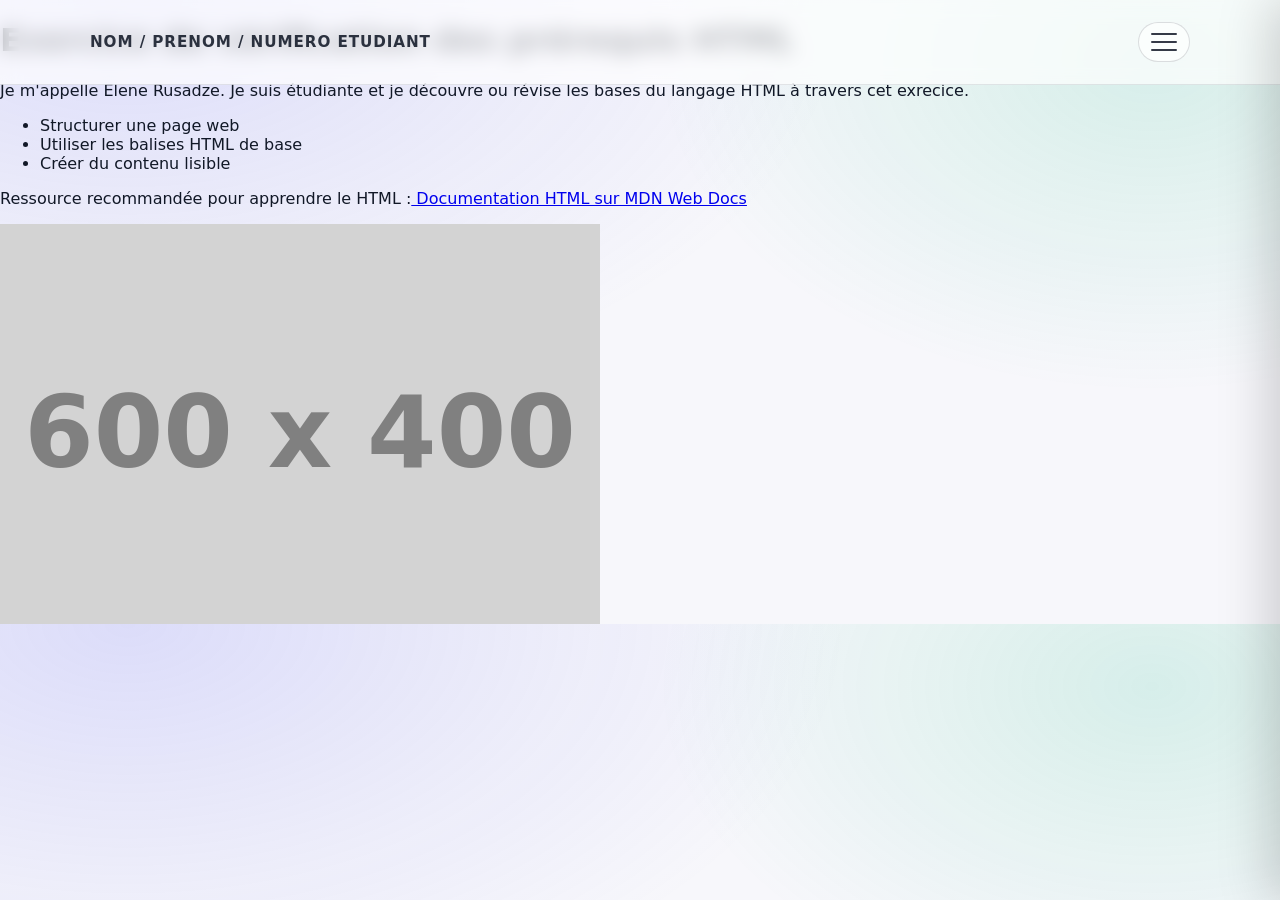
<file: RUSADZE-Elene-ex4/index-1.html>
<!DOCTYPE html>
<html lang="en">
<head>
    <meta charset="UTF-8">
    <meta name="viewport" content="width=device-width, initial-scale=1.0">
    <title>Exercice 1</title>

      <!-- Styles séparés (ordre important : nav isolée puis contenu) -->
  <link rel="stylesheet" href="mainnav.css" />
  <link rel="stylesheet" href="styles.css" />

  <!-- L'attribut defer évite de bloquer le rendu initial -->
  <script defer src="mainnav.js"></script>
</head>
<body>

    <!-- Header demandé, à la racine du body -->
  <header id="mainnav" aria-label="Navigation principale">
    <!-- aria-label offre une description accessible du bloc de navigation
    Les attributs ARIA (Accessible Rich Internet Applications) donnent aux lecteurs d’écran et autres outils d’accessibilité des infos que le HTML seul ne fournit pas toujours : rôle d’un élément, état (ouvert, désactivé…), relations entre composants. 
    -->
    <div class="mainnav__inner">
      <div class="mainnav__title" aria-label="Identité">
        NOM / PRENOM / NUMERO ETUDIANT
      </div>

      <button
        class="mainnav__burger"
        type="button"
        aria-label="Ouvrir le menu"
        aria-controls="mainnav-drawer"
        aria-expanded="false"
      >
        <!-- aria-controls & aria-expanded pilotent l'état du menu burger -->
        <span class="mainnav__burgerBars" aria-hidden="true">
          <span class="mainnav__bar"></span>
          <span class="mainnav__bar"></span>
          <span class="mainnav__bar"></span>
        </span>
      </button>
    </div>

    <!-- Overlay + volet -->
    <!-- data-mainnav-close + hidden servent au pilotage JS & à l'accessibilité -->
    <div class="mainnav__overlay" data-mainnav-close tabindex="-1" hidden></div>

    <aside
      id="mainnav-drawer"
      class="mainnav__drawer"
      aria-label="Menu"
      aria-hidden="true"
      hidden
    >
      <!-- L'élément aside moderne héberge le tiroir de navigation -->
      <div class="mainnav__drawerHeader">
        <div class="mainnav__drawerTitle">Menu</div>
        <button class="mainnav__close" type="button" aria-label="Fermer le menu" data-mainnav-close>
          ✕
        </button>
      </div>

      <nav class="mainnav__menu" aria-label="Liens">
        <a class="mainnav__link" href="index-1.html">Exercice 1</a>
        <a class="mainnav__link" href="index-2.html">Exercice 2</a>
        <a class="mainnav__link" href="index-3.html">Exercice 3</a>
        <a class="mainnav__link" href="index-5.html">Exercice 4</a>
      </nav>

      <div class="mainnav__drawerFooter">
        <small>Navigation demo</small>
      </div>
    </aside>
  </header>




    <h1>Exercice de vérification des prérequis HTML</h1>

    <p>Je m'appelle Elene Rusadze. Je suis étudiante et je découvre ou révise les bases du langage HTML à travers cet exrecice.
    </p>

    <ul>
        <li>Structurer une page web</li>
        <li>Utiliser les balises HTML de base</li>
        <li>Créer du contenu lisible</li>
    </ul>

    <p>
        Ressource recommandée pour apprendre le HTML :<a href=" http://master1.html.css.free.fr/cours/index.php"> Documentation HTML sur MDN Web Docs </a> 
    </p>

    


    <div id="box">
        <h2>600 x 400</h2>

        <style>
            #box{background-color:lightgray;
                height: 400px;
                width: 600px;
                text-align:center;
                padding:auto;
            
            }

            h2{ font-size: 100px;
                margin:auto;
                color:gray;
                padding-top:150px;
            }
                
        </style>
    </div>

    
    
</body>
</html>
</file>
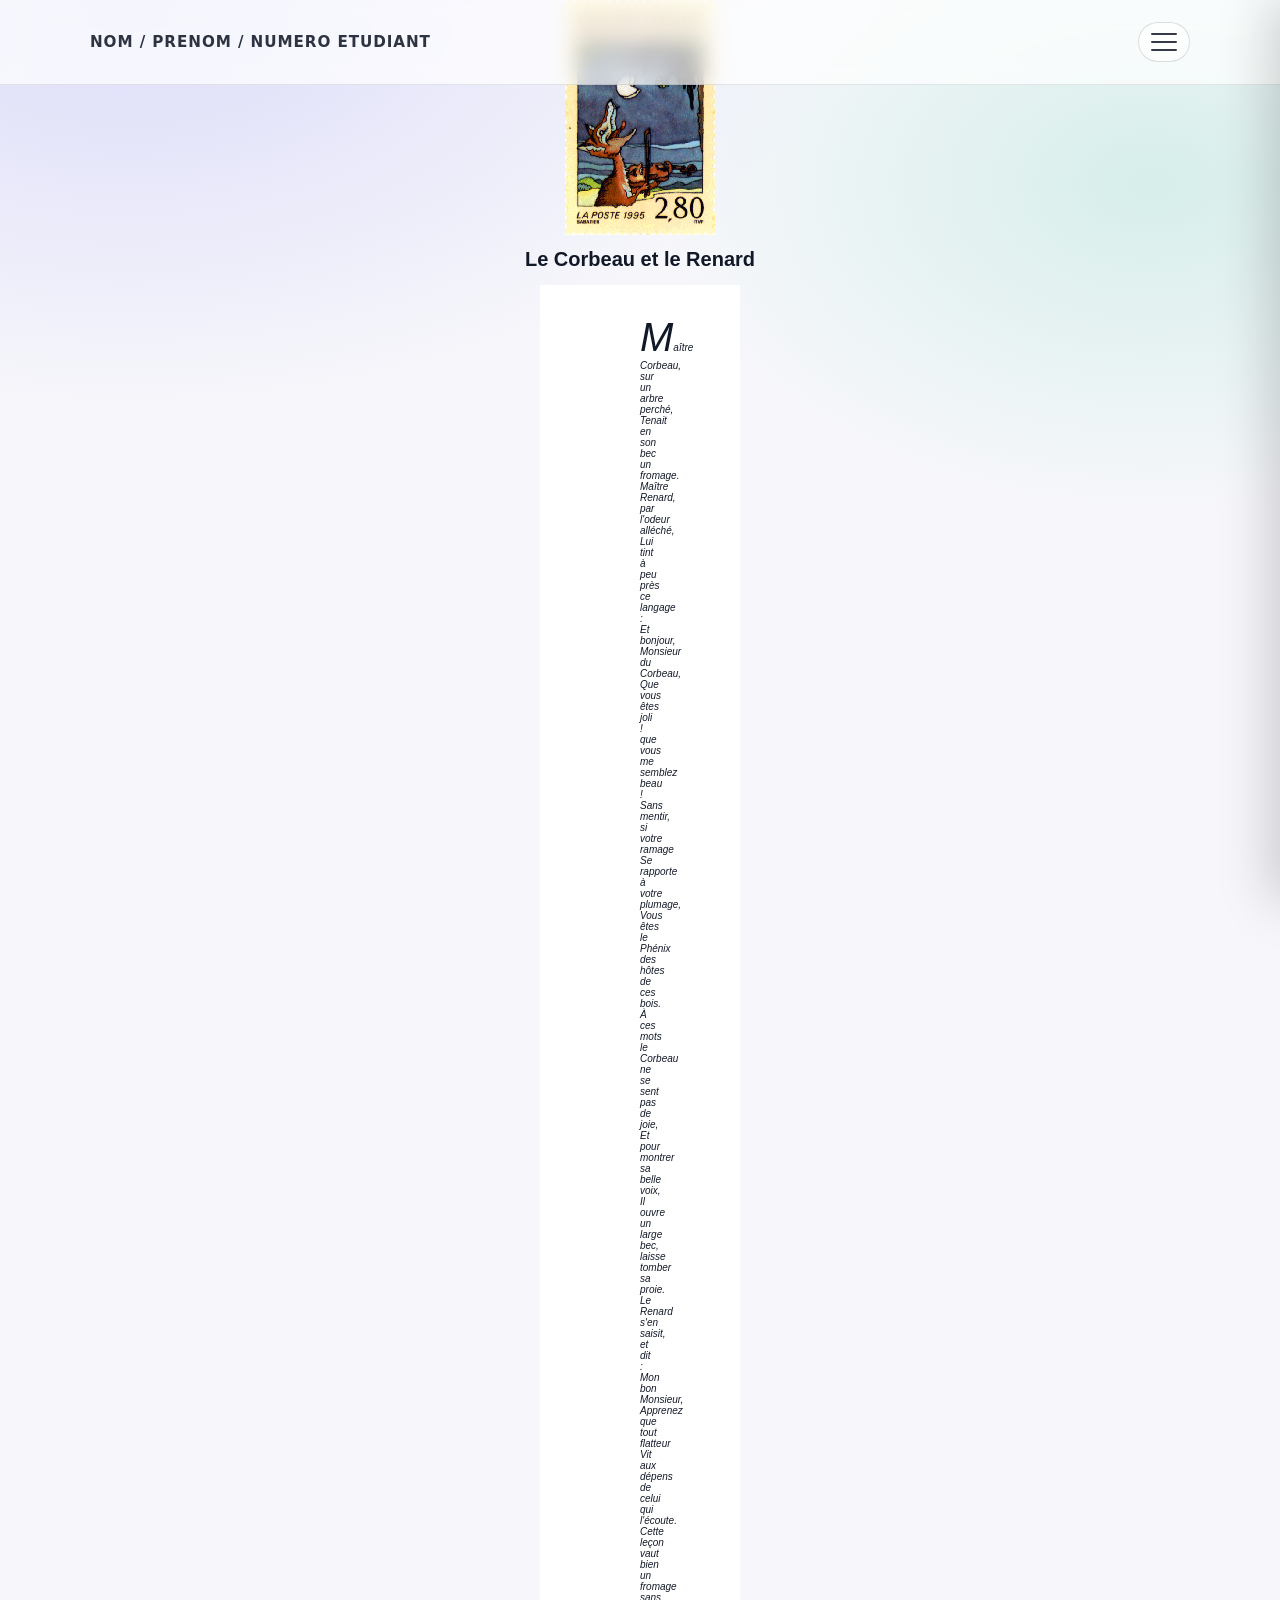
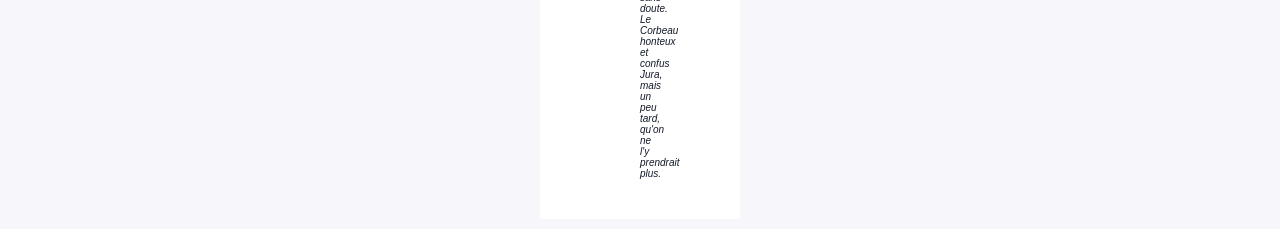
<file: RUSADZE-Elene-ex4/index-2.html>
<!DOCTYPE html>
<html lang="en">
<head>
    <meta charset="UTF-8">
    <meta name="viewport" content="width=device-width, initial-scale=1.0">
    
    <link rel="stylesheet" type="text/css" href="style-2.css"/> 
    <title>Exercice 2</title>

      <!-- Styles séparés (ordre important : nav isolée puis contenu) -->
  <link rel="stylesheet" href="mainnav.css" />
  <link rel="stylesheet" href="styles.css" />

  <!-- L'attribut defer évite de bloquer le rendu initial -->
  <script defer src="mainnav.js"></script>
</head>
<body>
    

 <!-- Header demandé, à la racine du body -->
  <header id="mainnav" aria-label="Navigation principale">
    <!-- aria-label offre une description accessible du bloc de navigation
    Les attributs ARIA (Accessible Rich Internet Applications) donnent aux lecteurs d’écran et autres outils d’accessibilité des infos que le HTML seul ne fournit pas toujours : rôle d’un élément, état (ouvert, désactivé…), relations entre composants. 
    -->
    <div class="mainnav__inner">
      <div class="mainnav__title" aria-label="Identité">
        NOM / PRENOM / NUMERO ETUDIANT
      </div>

      <button
        class="mainnav__burger"
        type="button"
        aria-label="Ouvrir le menu"
        aria-controls="mainnav-drawer"
        aria-expanded="false"
      >
        <!-- aria-controls & aria-expanded pilotent l'état du menu burger -->
        <span class="mainnav__burgerBars" aria-hidden="true">
          <span class="mainnav__bar"></span>
          <span class="mainnav__bar"></span>
          <span class="mainnav__bar"></span>
        </span>
      </button>
    </div>

    <!-- Overlay + volet -->
    <!-- data-mainnav-close + hidden servent au pilotage JS & à l'accessibilité -->
    <div class="mainnav__overlay" data-mainnav-close tabindex="-1" hidden></div>

    <aside
      id="mainnav-drawer"
      class="mainnav__drawer"
      aria-label="Menu"
      aria-hidden="true"
      hidden
    >
      <!-- L'élément aside moderne héberge le tiroir de navigation -->
      <div class="mainnav__drawerHeader">
        <div class="mainnav__drawerTitle">Menu</div>
        <button class="mainnav__close" type="button" aria-label="Fermer le menu" data-mainnav-close>
          ✕
        </button>
      </div>

      <nav class="mainnav__menu" aria-label="Liens">
        <a class="mainnav__link" href="index-1.html">Exercice 1</a>
        <a class="mainnav__link" href="index-2.html">Exercice 2</a>
        <a class="mainnav__link" href="index-3.html">Exercice 3</a>
        <a class="mainnav__link" href="index-5.html">Exercice 4</a>
      </nav>

      <div class="mainnav__drawerFooter">
        <small>Navigation demo</small>
      </div>
    </aside>
  </header>

    <img src="image.png"/>
    
    <h1>Le Corbeau et le Renard</h1>

    <div id="texte">
            <p><span>M</span>aître Corbeau, sur un arbre perché,
            Tenait en son bec un fromage.
            Maître Renard, par l'odeur alléché,
            Lui tint à peu près ce langage :
            Et bonjour, Monsieur du Corbeau,
            Que vous êtes joli ! que vous me semblez beau !
            Sans mentir, si votre ramage
            Se rapporte à votre plumage,
            Vous êtes le Phénix des hôtes de ces bois.
            À ces mots le Corbeau ne se sent pas de joie,
            Et pour montrer sa belle voix,
            Il ouvre un large bec, laisse tomber sa proie.
            Le Renard s'en saisit, et dit : Mon bon Monsieur,
            Apprenez que tout flatteur
            Vit aux dépens de celui qui l'écoute.
            Cette leçon vaut bien un fromage sans doute.
            Le Corbeau honteux et confus
            Jura, mais un peu tard, qu'on ne l'y prendrait plus.
           </p>
    </div>


</body>
</html>
</file>
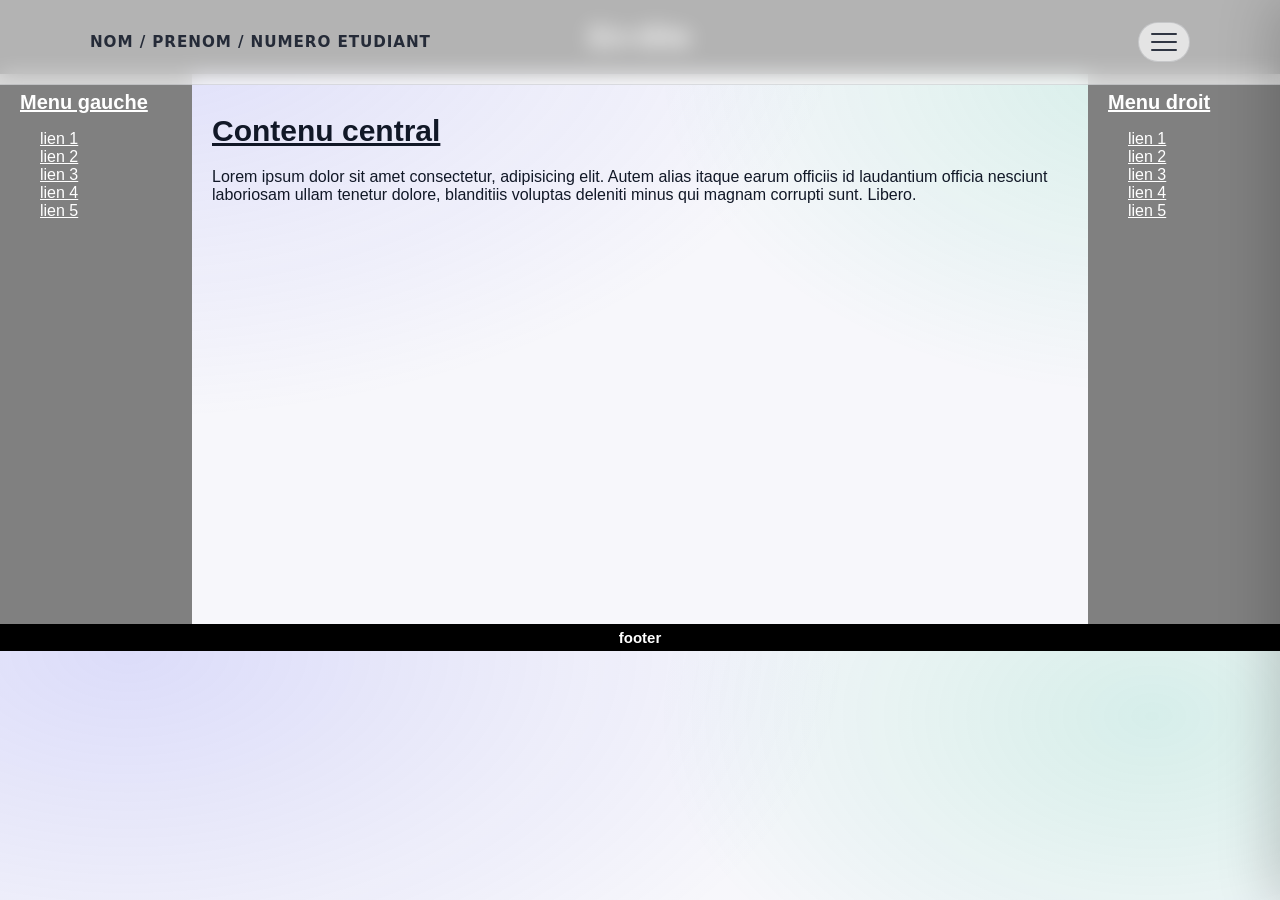
<file: RUSADZE-Elene-ex4/index-3.html>
<!DOCTYPE html>
<html lang="en">
<head>
    <meta charset="UTF-8">
    <meta name="viewport" content="width=device-width, initial-scale=1.0">
    <link rel="stylesheet" type="text/css" href="style-3.css" /> 
    <title>Exercice 3</title>
    <h3>En-tête</h3>

      <!-- Styles séparés (ordre important : nav isolée puis contenu) -->
  <link rel="stylesheet" href="mainnav.css" />
  <link rel="stylesheet" href="styles.css" />

  <!-- L'attribut defer évite de bloquer le rendu initial -->
  <script defer src="mainnav.js"></script>
  
</head>
<body>

 <!-- Header demandé, à la racine du body -->
  <header id="mainnav" aria-label="Navigation principale">
    <!-- aria-label offre une description accessible du bloc de navigation
    Les attributs ARIA (Accessible Rich Internet Applications) donnent aux lecteurs d’écran et autres outils d’accessibilité des infos que le HTML seul ne fournit pas toujours : rôle d’un élément, état (ouvert, désactivé…), relations entre composants. 
    -->
    <div class="mainnav__inner">
      <div class="mainnav__title" aria-label="Identité">
        NOM / PRENOM / NUMERO ETUDIANT
      </div>

      <button
        class="mainnav__burger"
        type="button"
        aria-label="Ouvrir le menu"
        aria-controls="mainnav-drawer"
        aria-expanded="false"
      >
        <!-- aria-controls & aria-expanded pilotent l'état du menu burger -->
        <span class="mainnav__burgerBars" aria-hidden="true">
          <span class="mainnav__bar"></span>
          <span class="mainnav__bar"></span>
          <span class="mainnav__bar"></span>
        </span>
      </button>
    </div>

    <!-- Overlay + volet -->
    <!-- data-mainnav-close + hidden servent au pilotage JS & à l'accessibilité -->
    <div class="mainnav__overlay" data-mainnav-close tabindex="-1" hidden></div>

    <aside
      id="mainnav-drawer"
      class="mainnav__drawer"
      aria-label="Menu"
      aria-hidden="true"
      hidden
    >
      <!-- L'élément aside moderne héberge le tiroir de navigation -->
      <div class="mainnav__drawerHeader">
        <div class="mainnav__drawerTitle">Menu</div>
        <button class="mainnav__close" type="button" aria-label="Fermer le menu" data-mainnav-close>
          ✕
        </button>
      </div>

      <nav class="mainnav__menu" aria-label="Liens">
        <a class="mainnav__link" href="index-1.html">Exercice 1</a>
        <a class="mainnav__link" href="index-2.html">Exercice 2</a>
        <a class="mainnav__link" href="index-3.html">Exercice 3</a>
        <a class="mainnav__link" href="index-5.html">Exercice 4</a>
      </nav>

      <div class="mainnav__drawerFooter">
        <small>Navigation demo</small>
      </div>
    </aside>
  </header>


    <main>
        <div id="menug">
            <h2>Menu gauche</h2>
           <ul>
                <li><a href="#">lien 1</a></li>
                <li><a href="#">lien 2</a></li>
                <li><a href="#">lien 3</a></li>
                <li><a href="#">lien 4</a></li>
                <li><a href="#">lien 5</a></li>
            </ul> 
        </div>
        
        <div id="central">
            <h1>Contenu central</h1> 

            <p>
                Lorem ipsum dolor sit amet consectetur, adipisicing elit. Autem alias itaque earum officiis id laudantium officia nesciunt laboriosam ullam tenetur dolore, blanditiis voluptas deleniti minus qui magnam corrupti sunt. Libero.
            </p>
        </div>


        <div id="menud">
            <h2>Menu droit</h2>

             <ul>
                <li><a href="#">lien 1</a></li>
                <li><a href="#">lien 2</a></li>
                <li><a href="#">lien 3</a></li>
                <li><a href="#">lien 4</a></li>
                <li><a href="#">lien 5</a></li>
            </ul> 
        </div>




    </main>

    
</body>

<footer>

<h4>footer</h4>
</footer>
</html>
</file>
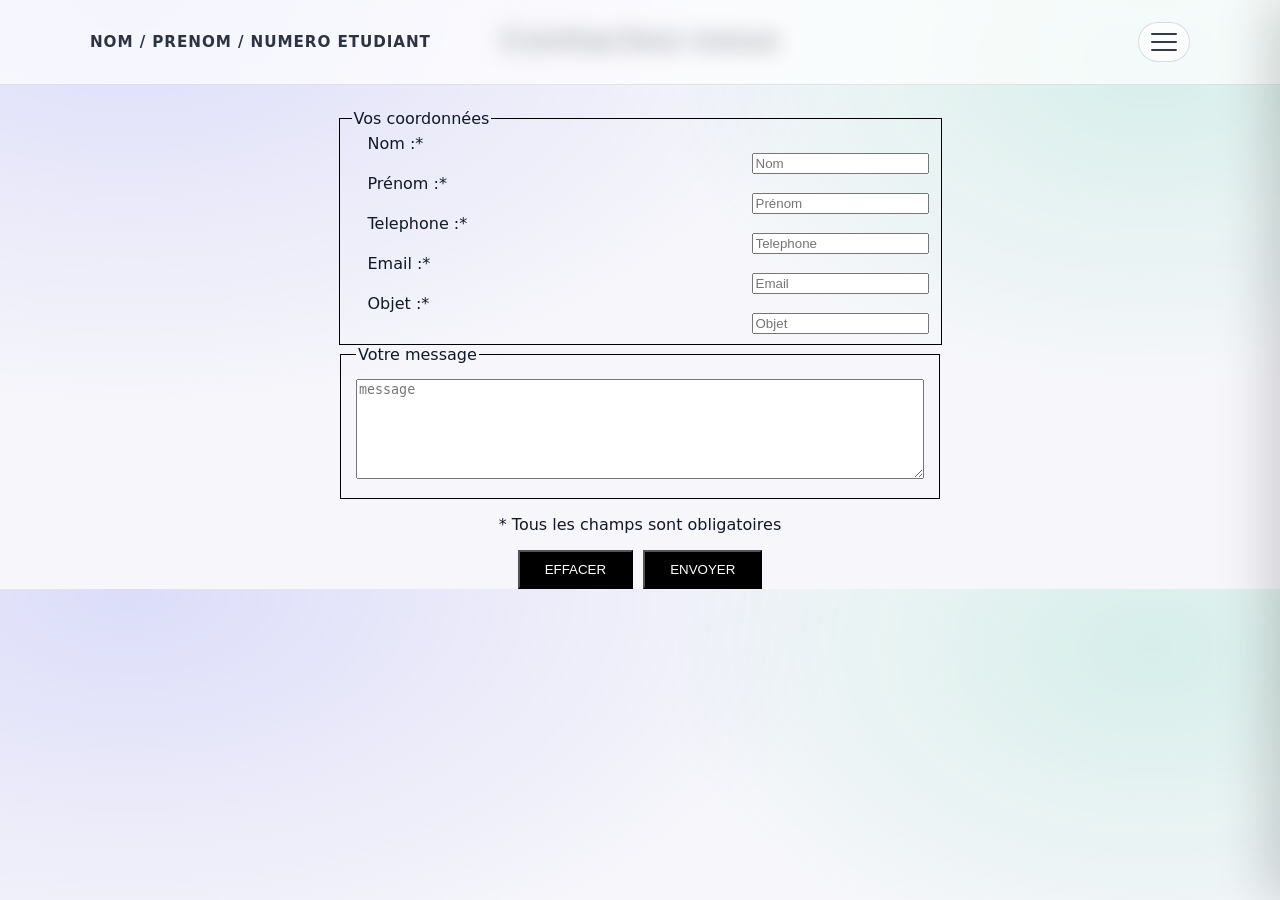
<file: RUSADZE-Elene-ex4/index-5.html>
<!DOCTYPE html>
<html lang="en">
<head>
    <meta charset="UTF-8">
    <meta name="viewport" content="width=device-width, initial-scale=1.0">
    <title>Exercice 5</title>
    <link rel="stylesheet" href="style-5.css"/>

          <!-- Styles séparés (ordre important : nav isolée puis contenu) -->
  <link rel="stylesheet" href="mainnav.css" />
  <link rel="stylesheet" href="styles.css" />

  <!-- L'attribut defer évite de bloquer le rendu initial -->
  <script defer src="mainnav.js"></script>

</head>
<body>


 <!-- Header demandé, à la racine du body -->
  <header id="mainnav" aria-label="Navigation principale">
    <!-- aria-label offre une description accessible du bloc de navigation
    Les attributs ARIA (Accessible Rich Internet Applications) donnent aux lecteurs d’écran et autres outils d’accessibilité des infos que le HTML seul ne fournit pas toujours : rôle d’un élément, état (ouvert, désactivé…), relations entre composants. 
    -->
    <div class="mainnav__inner">
      <div class="mainnav__title" aria-label="Identité">
        NOM / PRENOM / NUMERO ETUDIANT
      </div>

      <button
        class="mainnav__burger"
        type="button"
        aria-label="Ouvrir le menu"
        aria-controls="mainnav-drawer"
        aria-expanded="false"
      >
        <!-- aria-controls & aria-expanded pilotent l'état du menu burger -->
        <span class="mainnav__burgerBars" aria-hidden="true">
          <span class="mainnav__bar"></span>
          <span class="mainnav__bar"></span>
          <span class="mainnav__bar"></span>
        </span>
      </button>
    </div>

    <!-- Overlay + volet -->
    <!-- data-mainnav-close + hidden servent au pilotage JS & à l'accessibilité -->
    <div class="mainnav__overlay" data-mainnav-close tabindex="-1" hidden></div>

    <aside
      id="mainnav-drawer"
      class="mainnav__drawer"
      aria-label="Menu"
      aria-hidden="true"
      hidden
    >
      <!-- L'élément aside moderne héberge le tiroir de navigation -->
      <div class="mainnav__drawerHeader">
        <div class="mainnav__drawerTitle">Menu</div>
        <button class="mainnav__close" type="button" aria-label="Fermer le menu" data-mainnav-close>
          ✕
        </button>
      </div>

      <nav class="mainnav__menu" aria-label="Liens">
        <a class="mainnav__link" href="index-1.html">Exercice 1</a>
        <a class="mainnav__link" href="index-2.html">Exercice 2</a>
        <a class="mainnav__link" href="index-3.html">Exercice 3</a>
        <a class="mainnav__link" href="index-5.html">Exercice 4</a>
      </nav>

      <div class="mainnav__drawerFooter">
        <small>Navigation demo</small>
      </div>
    </aside>
  </header>




    
    <h1>Contactez-nous</h1>

    <form method="post">

    <fieldset id="form">
      <legend>Vos coordonnées</legend>
        

            <label for="Nom">Nom :*</label>
            <input type="text" placeholder="Nom" required/>

            <label for="Prénom">Prénom :*</label>
            <input type="text" placeholder="Prénom" required/>

            <label for="Telephone">Telephone :*</label>
            <input type="number" placeholder="Telephone" required/>

            <label for="Email">Email :*</label>
            <input type="Email" placeholder="Email" required/>

            <label for="Objet">Objet :*</label>
            <input type="text" placeholder="Objet" required/>

        
    </fieldset>


    <fieldset id="message">
        <legend>Votre message</legend>

        <textarea placeholder="message" required></textarea>

    </fieldset>
    </form>
    
    
    <p>* Tous les champs sont obligatoires</p>


    <div class="buttons">
        <button type="reset">EFFACER</button>
        <button type="submit">ENVOYER</button>
    </div>

</body>
</html>
</file>
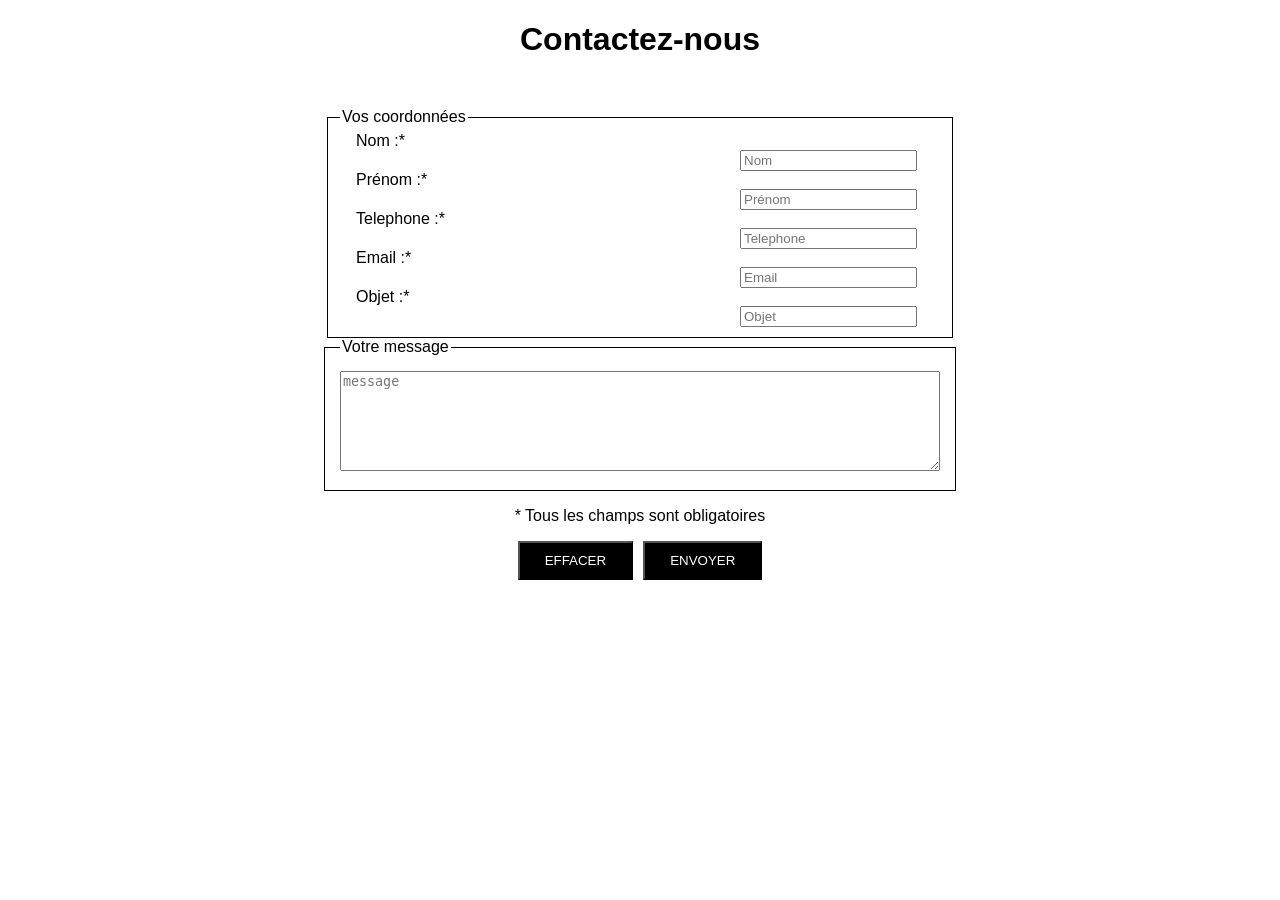
<file: RUSADZE-Elene-ex5/index-5.html>
<!DOCTYPE html>
<html lang="en">
<head>
    <meta charset="UTF-8">
    <meta name="viewport" content="width=device-width, initial-scale=1.0">
    <title>Exercice 5</title>
    <link rel="stylesheet" href="style-5.css"/>

</head>
<body>
    
    <h1>Contactez-nous</h1>

    <form method="post">

    <fieldset id="form">
      <legend>Vos coordonnées</legend>
        

            <label for="Nom">Nom :*</label>
            <input type="text" placeholder="Nom" required/>

            <label for="Prénom">Prénom :*</label>
            <input type="text" placeholder="Prénom" required/>

            <label for="Telephone">Telephone :*</label>
            <input type="number" placeholder="Telephone" required/>

            <label for="Email">Email :*</label>
            <input type="Email" placeholder="Email" required/>

            <label for="Objet">Objet :*</label>
            <input type="text" placeholder="Objet" required/>

        
    </fieldset>


    <fieldset id="message">
        <legend>Votre message</legend>

        <textarea placeholder="message" required></textarea>

    </fieldset>
    </form>
    
    
    <p>* Tous les champs sont obligatoires</p>


    <div class="buttons">
        <button type="reset">EFFACER</button>
        <button type="submit">ENVOYER</button>
    </div>

</body>
</html>
</file>
<file: RUSADZE-Elene-ex4/mainnav.css>
/* ========================= mainnav.css =========================
   Styles du header #mainnav UNIQUEMENT
   Sélecteurs spécifiques pour éviter les conflits
*/

#mainnav {
  position: fixed;
  top: 0;
  left: 0;
  right: 0;
  z-index: 9999;
  padding: 12px 16px;
  background: rgba(255, 255, 255, 0.70);
  /* Effet verre dépoli moderne supporté par la plupart des navigateurs récents */
  backdrop-filter: blur(10px);
  border-bottom: 1px solid rgba(17, 24, 39, 0.10);
  /* Transitions multiples pour lisser la sensation de sticky header */
  transition: background 200ms ease, box-shadow 200ms ease, transform 200ms ease;
}

#mainnav.scrolled {
  background: rgba(255, 255, 255, 0.92);
/* Applique une ombre portée plus diffuse sous l’élément,
   avec un décalage vertical de 10px, un flou de 30px
   et une opacité légère pour créer une sensation de profondeur douce */
box-shadow: 0 10px 30px rgba(0, 0, 0, 0.10);
}

#mainnav .mainnav__inner {
  /* Fonction CSS min() pour limiter la largeur sans media query */
  width: min(100% - 0px, 1100px);
  margin: 10px auto;
  display: flex;
  align-items: center;
  justify-content: space-between;
  /* gap natif des flexbox pour gérer l'espacement sans marges manuelles */
  gap: 14px;
  transition: margin 200ms ease;
}

#mainnav.scrolled .mainnav__inner {
  margin: 0 auto;

}

#mainnav .mainnav__title {
  /* Définit une police sans-serif avec un poids gras (700), une taille de 0.95rem,
   une hauteur de ligne de 1.2, et une pile de polices système pour un rendu
   cohérent, lisible et optimisé selon la plateforme */
  font: 700 0.95rem/1.2 ui-sans-serif, system-ui, -apple-system, Segoe UI, Roboto, Arial, sans-serif;
  letter-spacing: 0.06em;
  text-transform: uppercase;
  color: rgba(17, 24, 39, 0.88);
  /* Empêche la sélection du texte ou de l’élément par l’utilisateur,
   utile pour les boutons, icônes ou éléments purement interactifs */
  user-select: none;
  /* Empêche le retour à la ligne automatique et force le texte
   à rester sur une seule ligne, même s’il dépasse la largeur du conteneur */
  white-space: nowrap;
  overflow: hidden;
  /* Remplace le texte qui dépasse du conteneur par des points de suspension (...),
   indiquant qu’une partie du contenu est tronquée */
  text-overflow: ellipsis;
  max-width: 70vw;
}

#mainnav .mainnav__burger {
  /* Supprime le surlignage visuel affiché par défaut lors d’un tap
   sur les navigateurs WebKit (mobile), pour une interaction plus propre */
  -webkit-tap-highlight-color: transparent;
  /* Supprime l’apparence native du navigateur sur l’élément
   afin de permettre une personnalisation complète via CSS */
  appearance: none;
  border: 1px solid rgba(17, 24, 39, 0.14);
  background: rgba(255, 255, 255, 0.65);
  border-radius: 999px;
  padding: 10px 12px;
  cursor: pointer;
  display: inline-flex;
  align-items: center;
  justify-content: center;
  /* Transition combinée qui rend le bouton plus tactile sur mobile */
  transition: transform 140ms ease, box-shadow 160ms ease, background 160ms ease;
}

#mainnav .mainnav__burger:hover {
  transform: translateY(-1px);
  /* Applique une ombre portée douce sous l’élément,
   avec un décalage vertical de 12px, un flou de 26px
   et une opacité légère pour donner de la profondeur */
  box-shadow: 0 12px 26px rgba(0, 0, 0, 0.12);
  background: rgba(255, 255, 255, 0.9);
}

#mainnav .mainnav__burgerBars {
  width: 26px;
  height: 18px;
  display: inline-flex;
  flex-direction: column;
  justify-content: space-between;
}

#mainnav .mainnav__bar {
  height: 2px;
  width: 100%;
  border-radius: 999px;
  background: rgba(17, 24, 39, 0.85);
  /* Définit le point d’origine des transformations (rotation, scale, etc.)
   au centre de l’élément, pour des animations équilibrées */
  transform-origin: center;
  /* Transition coordonnée pour préparer l'animation du burger */
  transition: transform 200ms ease, opacity 200ms ease, width 200ms ease;
}

/* Animation hover moderne: variations de largeur + micro-décalage */
#mainnav .mainnav__burger:hover .mainnav__bar:nth-child(1) {
  width: 90%;
  /* Déplace l’élément horizontalement de 2 pixels vers la droite
   sans affecter le flux du document */
  transform: translateX(2px);
}

#mainnav .mainnav__burger:hover .mainnav__bar:nth-child(2) {
  width: 70%;
  transform: translateX(6px);
}

#mainnav .mainnav__burger:hover .mainnav__bar:nth-child(3) {
  width: 85%;
  transform: translateX(3px);
}

/* Drawer + overlay */
#mainnav .mainnav__overlay {
  position: fixed;
  /* inset simplifie les 4 offsets pour couvrir tout l'écran */
  inset: 0;
  background: rgba(0, 0, 0, 0.38);
  opacity: 0;
  /* Désactive toute interaction de la souris ou du toucher sur l’élément,
   le rendant transparent aux clics, survols et événements */
  pointer-events: none;
  transition: opacity 220ms ease;
}

#mainnav[data-open="true"] .mainnav__overlay {
  opacity: 1;
  /* Réactive les interactions de la souris et du toucher sur l’élément,
   lui permettant de recevoir les clics, survols et autres événements */
  pointer-events: auto;
}

#mainnav .mainnav__drawer {
  position: fixed;
  top: 0;
  right: 0;
  height: 100vh;
  /* width calculée avec min() pour garder un tiroir confortable sur mobile
  Définit la largeur de l’élément comme la plus petite valeur entre 360px
   et 92% de la largeur de la fenêtre, garantissant une bonne adaptation
   aux écrans mobiles et desktop */
  width: min(360px, 92vw);
  background: rgba(255, 255, 255, 0.94);
  backdrop-filter: blur(10px);
  border-left: 1px solid rgba(17, 24, 39, 0.10);
  box-shadow: -18px 0 50px rgba(0, 0, 0, 0.18);
  transform: translateX(102%);
  transition: transform 260ms ease;
  /* Layout en grille pour positionner header / contenu / footer du tiroir */
  display: grid;
/* Définit trois lignes dans la grille :
   une première et une dernière qui s’adaptent à leur contenu (auto),
   et une ligne centrale qui occupe tout l’espace restant (1fr) */
grid-template-rows: auto 1fr auto;
}

#mainnav[data-open="true"] .mainnav__drawer {
  transform: translateX(0);
}

#mainnav .mainnav__drawerHeader {
  padding: 16px;
  display: flex;
  align-items: center;
  justify-content: space-between;
  border-bottom: 1px solid rgba(17, 24, 39, 0.10);
}

#mainnav .mainnav__drawerTitle {
  font: 800 1.05rem/1.2 ui-sans-serif, system-ui, -apple-system, Segoe UI, Roboto, Arial, sans-serif;
  letter-spacing: -0.01em;
  color: rgba(17, 24, 39, 0.92);
}

#mainnav .mainnav__close {
/* Supprime l’apparence native appliquée par le navigateur à l’élément
   afin de permettre un style entièrement personnalisé */
appearance: none;
  border: 1px solid rgba(17, 24, 39, 0.14);
  background: rgba(255, 255, 255, 0.75);
  border-radius: 999px;
  width: 40px;
  height: 40px;
  cursor: pointer;
  display: inline-flex;
  align-items: center;
  justify-content: center;
  font-size: 18px;
/* Définit une hauteur de ligne égale à la taille de la police,
   supprimant l’espace vertical superflu entre les lignes de texte */
line-height: 1;
  transition: transform 140ms ease, box-shadow 160ms ease;
}

#mainnav .mainnav__close:hover {
  transform: translateY(-1px);
  box-shadow: 0 12px 26px rgba(0, 0, 0, 0.12);
}

#mainnav .mainnav__menu {
  padding: 14px 16px 18px;
  display: grid;
  /* gap moderne pour l'espacement vertical des liens */
  gap: 10px;
}

#mainnav .mainnav__link {
  text-decoration: none;
  color: rgba(17, 24, 39, 0.92);
  font: 650 1rem/1.2 ui-sans-serif, system-ui, -apple-system, Segoe UI, Roboto, Arial, sans-serif;
  padding: 12px 12px;
  border-radius: 14px;
  border: 1px solid rgba(17, 24, 39, 0.10);
  background: rgba(17, 24, 39, 0.02);
  /* Légère animation pour donner du feedback tactile aux liens */
  transition: transform 150ms ease, background 150ms ease;
}

#mainnav .mainnav__link:hover {
  transform: translateX(-2px);
  background: rgba(99, 102, 241, 0.08);
}

#mainnav .mainnav__drawerFooter {
  padding: 14px 16px 18px;
  border-top: 1px solid rgba(17, 24, 39, 0.10);
  color: rgba(107, 114, 128, 0.95);
}

/* Cible les utilisateurs ayant activé la préférence système
   de réduction des animations, afin d’adapter ou désactiver
   les effets de mouvement pour plus de confort */
@media (prefers-reduced-motion: reduce) {
  /* Media query moderne pour respecter les réglages d'accessibilité */
  #mainnav,
  #mainnav * {
    transition: none !important;
    scroll-behavior: auto !important;
  }
}
</file>
<file: RUSADZE-Elene-ex4/styles.css>
/* ========================= styles.css =========================
   Styles du contenu principal UNIQUEMENT
   (pas de styles #mainnav ici)
*/

:root {
  --page-max: 1040px;
  --text: #111827;
  --muted: #6b7280;
  --bg: #0b0f19;
  --paper: #ffffff;
  --border: rgba(17, 24, 39, 0.10);
  --shadow: 0 12px 40px rgba(0, 0, 0, 0.12);
}

* { box-sizing: border-box; }

body {
  margin: 0;
  font-family: ui-sans-serif, system-ui, -apple-system, Segoe UI, Roboto, Arial, sans-serif;
  color: var(--text);
  background: radial-gradient(1200px 700px at 10% 0%, rgba(99, 102, 241, 0.18), transparent 60%),
              radial-gradient(900px 600px at 90% 10%, rgba(16, 185, 129, 0.14), transparent 55%),
              #f7f7fb;
}

.page {
  width: min(100% - 32px, var(--page-max));
  margin: 0 auto;
  padding: 96px 0 72px; /* espace pour le header fixed */
}

.article {
  background: var(--paper);
  border: 1px solid var(--border);
  border-radius: 20px;
  box-shadow: var(--shadow);
  overflow: clip;
}

.article__header {
  padding: 28px 28px 16px;
  border-bottom: 1px solid var(--border);
}

.article__title {
  margin: 0;
  font-size: clamp(1.8rem, 2.2vw + 1rem, 3rem);
  letter-spacing: -0.02em;
}

.article__chapo {
  margin: 12px 0 0;
  color: var(--muted);
  line-height: 1.6;
  max-width: 72ch;
}

.article__hero {
  margin: 0;
}

.article__hero img {
  width: 100%;
  height: auto;
  display: block;
}

.article__hero figcaption {
  padding: 10px 28px 18px;
  color: var(--muted);
  font-size: 0.95rem;
}

.article__body {
  padding: 0 28px 28px;
  line-height: 1.75;
  font-size: 1.02rem;
}

.article__body h2 {
  margin: 26px 0 10px;
  font-size: 1.35rem;
  letter-spacing: -0.01em;
}

.article__body p {
  margin: 0 0 16px;
  max-width: 80ch;
}

.article__float {
  margin: 10px 0 14px;
  width: min(320px, 45%);
  border-radius: 16px;
  overflow: hidden;
  border: 1px solid var(--border);
  box-shadow: 0 10px 30px rgba(0,0,0,0.10);
}

.article__float img {
  width: 100%;
  height: auto;
  display: block;
}

.article__float figcaption {
  padding: 10px 12px;
  font-size: 0.92rem;
  color: var(--muted);
  background: rgba(17, 24, 39, 0.02);
}

.article__float--right { float: right; margin-left: 16px; }
.article__float--left  { float: left;  margin-right: 16px; }

.article__wide {
  margin: 18px 0 18px;
  border-radius: 18px;
  overflow: hidden;
  border: 1px solid var(--border);
}

.article__wide img {
  width: 100%;
  height: auto;
  display: block;
}

.article__wide figcaption {
  padding: 10px 12px;
  font-size: 0.92rem;
  color: var(--muted);
}

.article__gallery {
  display: grid;
  grid-template-columns: repeat(2, minmax(0, 1fr));
  gap: 14px;
  margin: 12px 0 18px;
}

.article__card {
  margin: 0;
  border-radius: 16px;
  overflow: hidden;
  border: 1px solid var(--border);
  box-shadow: 0 10px 26px rgba(0,0,0,0.08);
}

.article__card img {
  width: 100%;
  height: auto;
  display: block;
}

.article__card figcaption {
  padding: 10px 12px;
  color: var(--muted);
  font-size: 0.92rem;
  background: rgba(17, 24, 39, 0.02);
}

.article__footer {
  padding: 18px 28px 26px;
  border-top: 1px solid var(--border);
}

.article__backTop {
  display: inline-flex;
  align-items: center;
  gap: 10px;
  text-decoration: none;
  color: var(--text);
  font-weight: 600;
  padding: 10px 14px;
  border-radius: 999px;
  border: 1px solid var(--border);
  background: rgba(255, 255, 255, 0.8);
  transition: transform 160ms ease, box-shadow 160ms ease;
}

.article__backTop:hover {
  transform: translateY(-1px);
  box-shadow: 0 10px 24px rgba(0,0,0,0.10);
}

/* Desktop: multi-colonnes pour le texte principal */
@media (min-width: 980px) {
  .article__body {
    column-count: 2;
    column-gap: 36px;
    column-rule: 1px solid rgba(17, 24, 39, 0.06);
  }

  /* Éviter de casser certains blocs au milieu */
  .article__body h2,
  .article__wide,
  .article__gallery,
  .article__hero,
  .article__float {
    break-inside: avoid;
  }

  /* Galerie en 2 colonnes dans le flux des colonnes */
  .article__gallery {
    grid-template-columns: repeat(2, minmax(0, 1fr));
  }
}

/* Mobile: 1 colonne, floats neutralisés */
@media (max-width: 720px) {
  .page { padding-top: 88px; }
  .article__header,
  .article__hero figcaption,
  .article__body,
  .article__footer { padding-left: 18px; padding-right: 18px; }

  .article__float {
    float: none;
    width: 100%;
    margin: 12px 0 14px;
  }

  .article__gallery {
    grid-template-columns: 1fr;
  }
}
</file>
<file: RUSADZE-Elene-ex4/style-2.css>
body {
    background-image: url(bg.png);

}

img {
    margin-right: auto;
    margin-left: auto;
    display: block;
}


h1{

    text-align: center;
    font-family: Arial, Helvetica, sans-serif;
    font-size: 20px;

}

p{
    font-family: Arial, Helvetica, sans-serif;
    text-align: center;
    background-color: white;
    width: 200px;
    margin-right: auto;
    margin-left: auto;
    display: block;
    padding-left: 100px;
    padding-right: 100px;
    padding-bottom: 40px;
    padding-top: 30px;
    font-size: 10px;
    font-style: italic;


}

span{
    font-size: 40px;
    
}
</file>
<file: RUSADZE-Elene-ex4/style-3.css>
main{
    display:inline-flex;
    justify-content: center;
    flex-direction: row;
    flex-wrap: nowrap; 
    align-items: stretch;
    align-content: flex-start;
    font-family: Arial, Helvetica, sans-serif;
}

#menug,#menud{
    background-color: gray;
    color:white;
    width: 15%;
    height:550px;
    padding-right: 20px;
    padding-left: 20px;
    
}

#central{
    width: 70%;
    padding-right: 30px;
    padding:20px;
}

h3,h4{
    text-align: center;
    background-color: black;
    color: white;
    font-family: Arial, Helvetica, sans-serif;

}

h3{
    font-size: 30px;
    margin: 0;
    padding: 20px;
}

h4{
    font-size: 15px;
    margin: 0;
    padding: 5px;
}

body{
    margin:0;
}

h2{
    font-size:20px;
}

h1{
    font-size: 30px;
}

h1,h2{
    text-decoration: underline;
}

ul,li{
    list-style-type:none;
    margin-left:-10px;
}

a{
    color:white;
}
</file>
<file: RUSADZE-Elene-ex4/style-5.css>
h1 {
    text-align: center;
    margin-bottom: 50px;
}

body {
  font-family: Arial, sans-serif;
}

fieldset{
    border:1px solid black;
    display: block;
    max-width: 600px;
    margin: 0 auto;
    
}

label{
    align-items: center;
    padding: 16px;
}

input{
    margin-left: 400px;;
}

p{
    text-align: center;
}

button {
  justify-content: center;
  padding: 10px 25px;
  cursor: pointer;
  color: white;
  background-color: black;

}

.buttons {
  display: flex;
  justify-content: center;
  gap: 10px;
}

textarea {
  width: 100%;
  height: 100px;
  box-sizing: border-box;
}

#message{
        padding: 15px;

}
</file>
<file: RUSADZE-Elene-ex5/style-5.css>
h1 {
    text-align: center;
    margin-bottom: 50px;
}

body {
  font-family: Arial, sans-serif;
}

fieldset{
    border:1px solid black;
    display: block;
    max-width: 600px;
    margin: 0 auto;
    
}

label{
    align-items: center;
    padding: 16px;
}

input{
    margin-left: 400px;;
}

p{
    text-align: center;
}

button {
  justify-content: center;
  padding: 10px 25px;
  cursor: pointer;
  color: white;
  background-color: black;

}

.buttons {
  display: flex;
  justify-content: center;
  gap: 10px;
}

textarea {
  width: 100%;
  height: 100px;
  box-sizing: border-box;
}

#message{
        padding: 15px;

}
</file>
